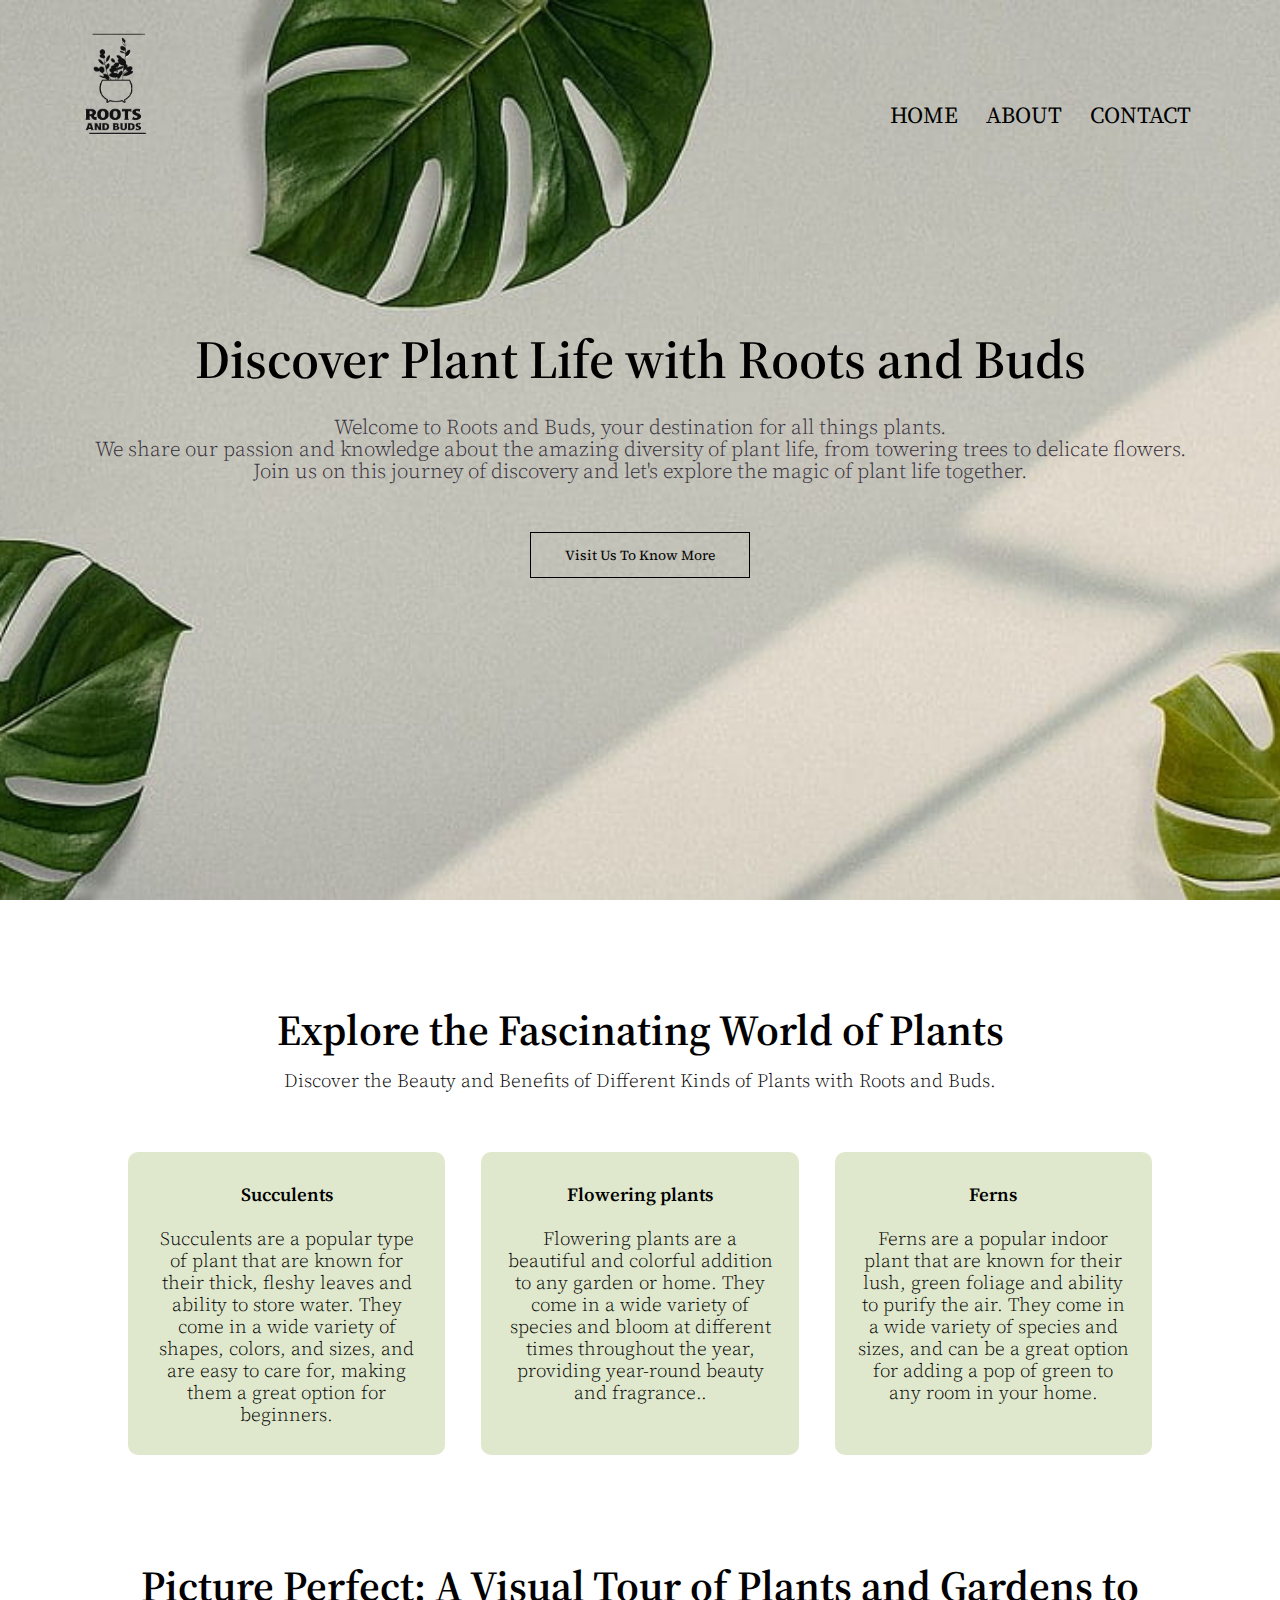
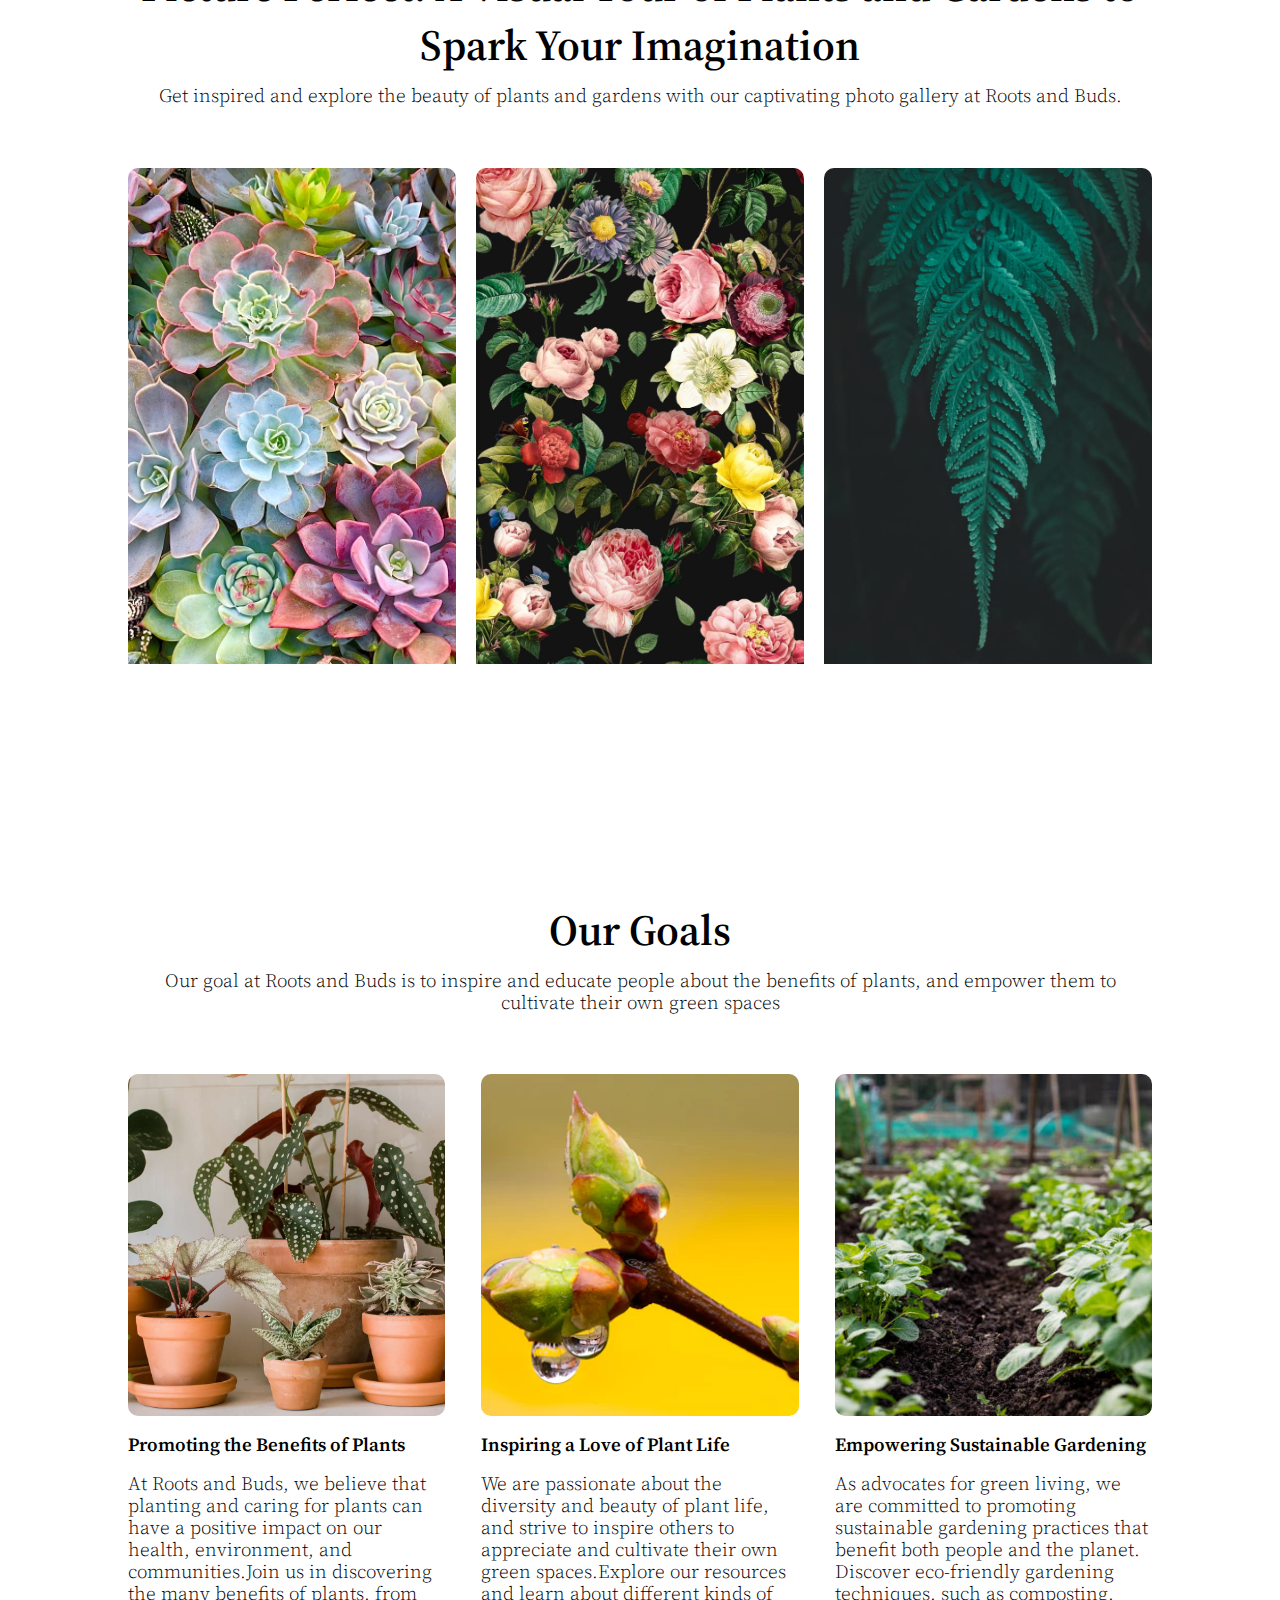
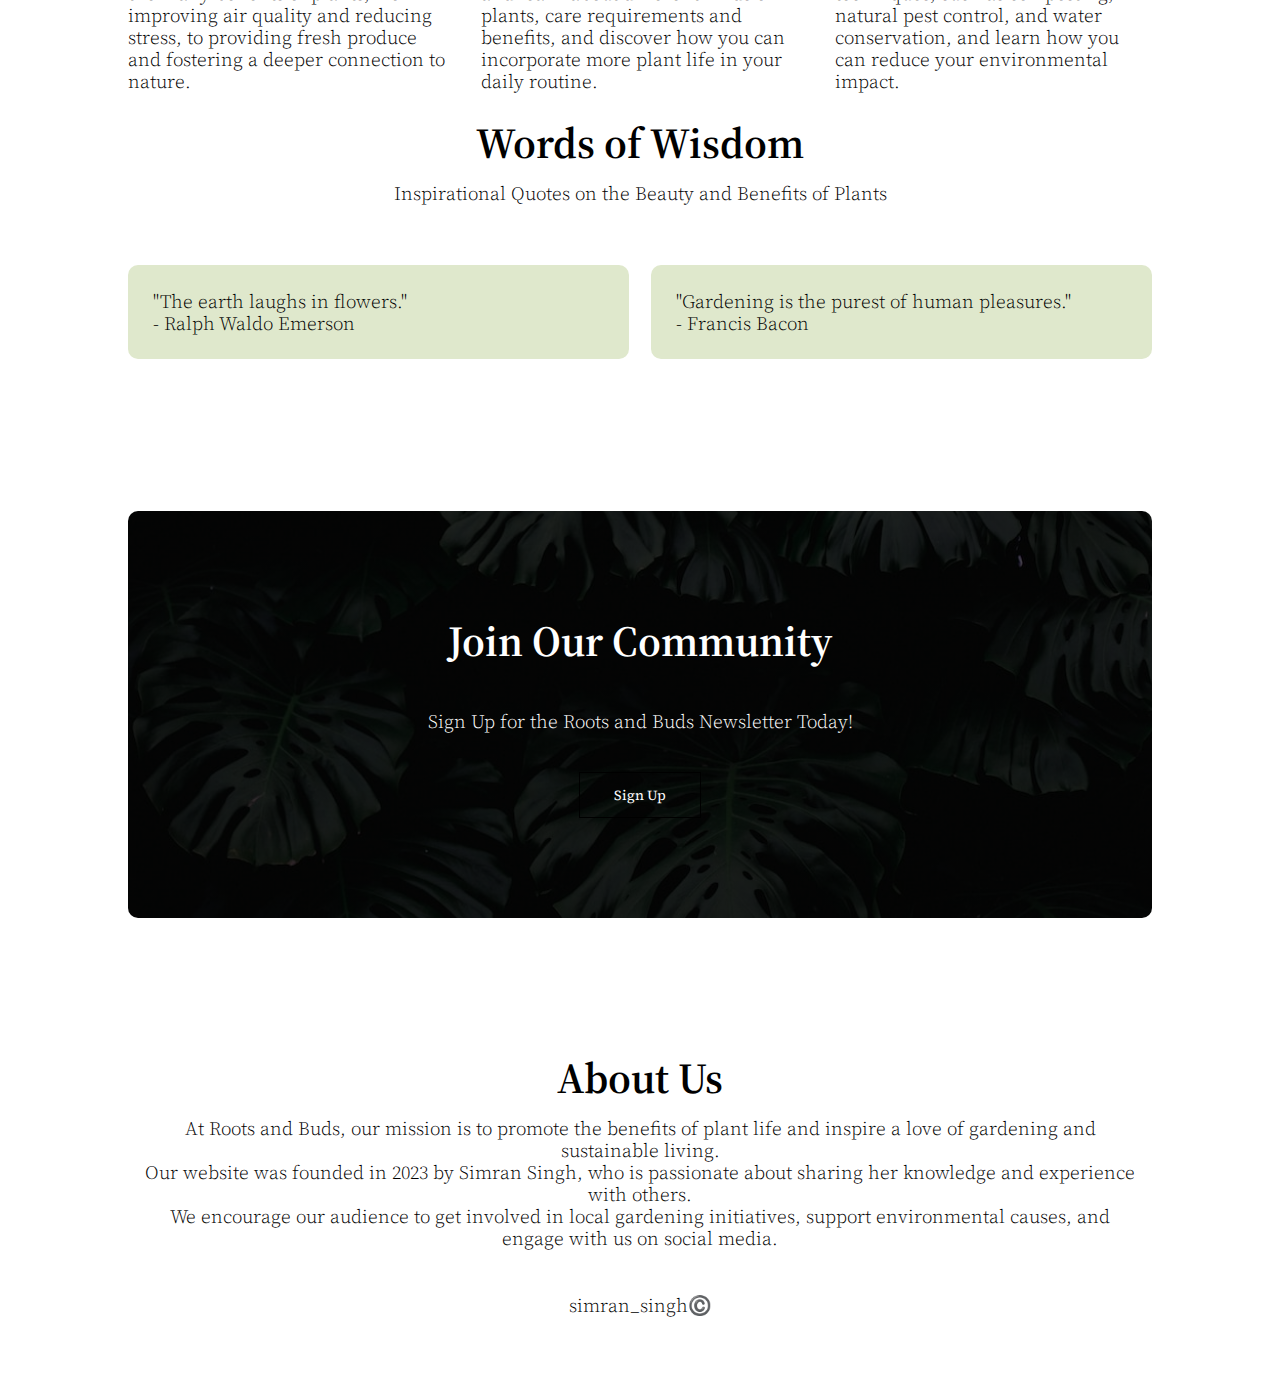
<file: index.html>
<!DOCTYPE html>
<html lang="en">
<head>
    <meta charset="UTF-8">
    <meta http-equiv="X-UA-Compatible" content="IE=edge">
    <meta name="viewport" content="width=device-width, initial-scale=1.0">
    <title>Roots and Buds</title>
    <link rel="stylesheet" href="style.css">
    <link rel="preconnect" href="https://fonts.googleapis.com">
<link rel="preconnect" href="https://fonts.gstatic.com" crossorigin>
<link href="https://fonts.googleapis.com/css2?family=Merriweather&family=Montserrat&family=PT+Serif:ital@0;1&family=Sacramento&family=Source+Serif+Pro:ital,wght@0,300;0,400;0,600;1,300;1,400;1,600&display=swap" rel="stylesheet">
<link rel="icon" href="images/favicon.ico">
</head>
<body>
    <section class="header">
        <nav>
            <a href="index.html"><img src="images/logo.png" alt=""></a>
            <div class="nav-links">
                <ul>
                    <li><a href="">HOME</a></li>
                    <li><a href="about.html.html">ABOUT</a></li>
                    <li><a href="">CONTACT</a></li>
                </ul>
            </div>
        </nav>

        <div class="text-box">
            <h1>Discover Plant Life with Roots and Buds</h1>
            <p>Welcome to Roots and Buds, your destination for all things plants. <br> 
                We share our passion and knowledge about the amazing diversity of plant life, 
                from towering trees to delicate flowers. <br> Join us on this journey of discovery 
                and let's explore the magic of plant life together.
            </p>
            <a href="" class="hero-btn">Visit Us To Know More</a>

        </div>

    </section>
    <section class="textbody">
        <h1>Explore the Fascinating World of Plants</h1>
            <p>Discover the Beauty and Benefits of 
                Different Kinds of Plants with Roots and Buds.</p>

             <div class="row">
                <div class="text-col">
                    <h3>Succulents</h3>
                    <p>Succulents are a popular type of plant that are 
                        known for their thick, fleshy leaves and ability 
                        to store water. They come in a wide variety of 
                        shapes, colors, and sizes, and are easy to care 
                        for, making them a great option for beginners.</p>
                </div>
                <div class="text-col">
                    <h3>Flowering plants</h3>
                    <p>Flowering plants are a beautiful and colorful addition
                         to any garden or home. They come in a wide variety of species 
                         and bloom at different times throughout the year, providing 
                         year-round beauty and fragrance..</p>
                </div>
                <div class="text-col">
                    <h3>Ferns</h3>
                    <p>Ferns are a popular indoor plant that are known for their lush, 
                        green foliage and ability to purify the air. They come in a 
                        wide variety of species and sizes, and can be a great option 
                        for adding a pop of green to any room in your home.</p>
                </div>

             </div>   

    </section>
    <section class="gallery">
        <h1>Picture Perfect: A Visual Tour of Plants and Gardens to Spark Your Imagination</h1>
        <p>Get inspired and explore the beauty of plants and gardens with our
             captivating photo gallery at Roots and Buds.</p>
        <div class="row">
            <div class="gallery-col">
                <img src="images/succulent.jpg" alt="">
                <div class="layer">
                    <h3>SUCCULENT</h3>

                </div>
            </div>
            <div class="gallery-col">
                <img src="images/flowers.jpg" alt="">
                <div class="layer">
                    <h3>FLOWERING PLANTS</h3>

                </div>
            </div>
            <div class="gallery-col">
                <img src="images/fern.jpg" alt="">
                <div class="layer">
                    <h3>FERNS</h3>

                </div>
            </div>

        </div>

    </section>
    <section class="ourgoals">
        <h1>Our Goals</h1>
        <p>Our goal at Roots and Buds is to inspire and 
            educate people about the benefits of plants, 
            and empower them to cultivate their own
             green spaces</p>
             <div class="row">
                <div class="ourgoals-col">
                    <img src="images/benifitsOfPlants.jpg" alt="">
                    <h3>
                        Promoting the Benefits of Plants
                    </h3>
                    <p>At Roots and Buds, we believe that 
                        planting and caring for plants can have a 
                        positive impact on our health, environment, 
                        and communities.Join us in discovering the 
                        many benefits of plants, from improving air
                         quality and reducing stress, to providing 
                         fresh produce and fostering a deeper 
                         connection to nature.</p>
                </div>
                <div class="ourgoals-col">
                    <img src="images/buds.webp" alt="">
                    <h3>
                        Inspiring a Love of Plant Life
                    </h3>
                    <p>We are passionate about the diversity and 
                        beauty of plant life, and strive to inspire 
                        others to appreciate and cultivate their 
                        own green spaces.Explore our resources and 
                        learn about different kinds of plants, 
                        care requirements and 
                        benefits, and discover how you can 
                        incorporate more plant life in your 
                        daily routine.</p>
                </div>
                <div class="ourgoals-col">
                    <img src="images/sustainable.jpg" alt="">
                    <h3>
                        Empowering Sustainable Gardening                    </h3>
                    <p>As advocates for green living, we are committed 
                        to promoting sustainable gardening practices 
                        that benefit both people and the planet.
                        Discover eco-friendly gardening techniques, 
                        such as composting, natural pest control, 
                        and water conservation, and learn how you can 
                        reduce your environmental impact.</p>
                </div>
             </div>
    </section>
    <section class="wisdom">
        <h1>Words of Wisdom</h1>
        <p>Inspirational Quotes on the Beauty and Benefits of 
            Plants</p>
            <div class="row">
                <div class="wisdom-col">
                    <div>
                        <p>
                            "The earth laughs in flowers." <br> - Ralph Waldo Emerson 
                        </p>
                    </div>

                </div>
                <div class="wisdom-col">
                    <div>
                        <p>
                            "Gardening is the purest of human pleasures." <br> - Francis Bacon 
                        </p>
                    </div>

                </div>

            </div>

    </section>
    <section class="signup">
        <h1>Join Our Community</h1>
        <p>Sign Up for the Roots and Buds Newsletter 
            Today!</p>
            <a href="" class="hero-btn" >Sign Up</a>
    </section>
    <section class="aboutus">
        <h1>About Us</h1>
        <p>At Roots and Buds, our mission is to
             promote the benefits of plant life
              and inspire a love of gardening and 
              sustainable living. <br> 
              Our website was founded in 2023 by
               Simran Singh, who is passionate about 
               sharing her knowledge and experience
                with others. <br>
                We encourage our audience to get 
                involved in local gardening 
                initiatives, support environmental 
                causes, and engage with us on social 
                media. 
            </p>
            <div class="icons">
                
            </div>
            <p>simran_singh©️</p>

    </section>
</body>
</html>
</file>
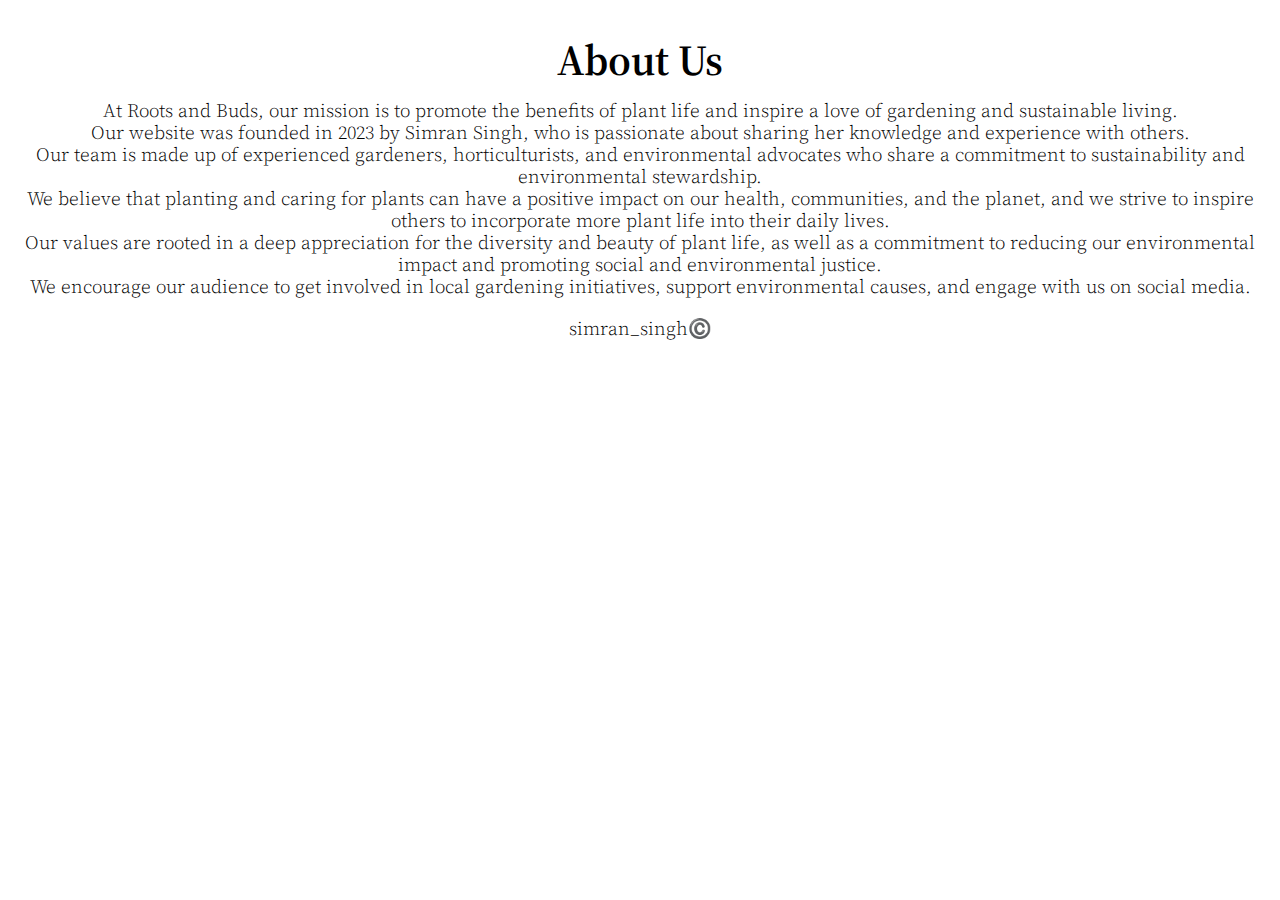
<file: about.html.html>
<!DOCTYPE html>
<html lang="en">
<head>
    <meta charset="UTF-8">
    <meta http-equiv="X-UA-Compatible" content="IE=edge">
    <meta name="viewport" content="width=device-width, initial-scale=1.0">
    <title>Roots and Buds</title>
    <link rel="stylesheet" href="style.css">
    <link rel="preconnect" href="https://fonts.googleapis.com">
<link rel="preconnect" href="https://fonts.gstatic.com" crossorigin>
<link href="https://fonts.googleapis.com/css2?family=Merriweather&family=Montserrat&family=PT+Serif:ital@0;1&family=Sacramento&family=Source+Serif+Pro:ital,wght@0,300;0,400;0,600;1,300;1,400;1,600&display=swap" rel="stylesheet">
<link rel="icon" href="images/favicon.ico">
</head>
<body>
    
    <section class="about-us">
        <h1>About Us</h1>
        <p>At Roots and Buds, our mission is to
             promote the benefits of plant life
              and inspire a love of gardening and 
              sustainable living. <br> 
              Our website was founded in 2023 by
               Simran Singh, who is passionate about 
               sharing her knowledge and experience
                with others. <br>
                Our team is made up of experienced gardeners, 
                horticulturists, and environmental advocates who 
                share a commitment to sustainability and environmental stewardship. <br> 
                We believe that planting and caring for plants can have a positive impact on our health, 
                communities, and the planet, and we strive to inspire others to incorporate more plant life into their daily lives. <br>
                 Our values are rooted in a deep appreciation for the diversity and beauty of plant life, as well as a commitment 
                 to reducing our environmental impact and promoting social and environmental justice. <br>
                We encourage our audience to get 
                involved in local gardening 
                initiatives, support environmental 
                causes, and engage with us on social 
                media. 
            </p>
            <div class="icons">
                
            </div>
            <p>simran_singh©️</p>

    </section>
</body>
</html>
</file>
<file: style.css>
*{
    margin: 0;
    padding: 0;
    font-family: 'Merriweather', serif;
font-family: 'Montserrat', sans-serif;
font-family: 'PT Serif', serif;
font-family: 'Sacramento', cursive;
font-family: 'Source Serif Pro', serif;
}
.header{
    min-height: 100vh;
    width: 100%;
    background-image: url("images/background.jpg");
    background-position: center;
    background-size: cover;
    position: relative;
}
nav{
    display: flex;
    padding: 2% 6%;
    justify-content: space-between;
    align-items: center;
}
nav img{
    width: 108px;
}
.nav-links{
    flex: 1;
    text-align: right;
}
.nav-links ul li{
    list-style: none;
    display: inline-block;
    padding: 8px 12px;
    position: relative;
}
.nav-links ul li a{
    color: black;
    text-decoration: none;
    font-size: 23px;
}
.nav-links ul li::after{
    content: '';
    width: 0%;
    height: 2px;
    background: black ;
    display: block;
    margin: auto;
    transition: 0.5s;
}
.nav-links ul li:hover::after{
    width: 100%;
}
.text-box{
    width: 90%;
    color: black;
    position: absolute;
    top: 50%;
    left: 50%;
    transform:translate(-50%, -50%) ;
    text-align: center;
}
.text-box h1{
    font-size: 54px;
}
.text-box p{
    margin: 10px 0 40px;
    font-size: 21px;
    color: #332C39;
}
.hero-btn{
    display: inline-block;
    text-decoration: none;
    color: black;
    border: 1px solid black;
    padding: 12px 34px;
    font-size: 14px;
    background: transparent;
    position: relative;
    cursor: pointer;
}
.hero-btn:hover{
    border: 1px solid #525050 ;
    background: #525050;
    transition: 1s;
}
/*----------textbody------*/
.textbody{
    width: 80%;
    margin: auto;
    text-align: center;
    padding-top: 100px;

}
h1{
    font-size: 43px;
    font-weight: 600;
}
p{
    color: black;
    font-size: 19px;
    font-weight: 300;
    line-height: 22px;
    padding: 10px;
}
.row{
    margin-top: 5%;
    display: flex;
    justify-content: space-between;
}
.text-col{
    flex-basis: 31%;
    background: #DFE8CC;
    border-radius: 10px;
    margin-bottom: 5%;
    padding: 20px 12px;
    box-sizing: border-box;
}
h3{
    text-align: center;
    font-weight: 600;
    margin: 10px 0;
}
.text-col:hover{
    box-shadow: 0 0 20px 0px rgba(0, 0, 0, 0.2);
}
.gallery{
    width: 80%;
    height: 843.87px;
    margin: auto;
    text-align: center;
    padding-top: 50px;
}
.gallery-col{
    flex-basis: 32%;
    border-radius: 10px;
    margin-bottom: 30px;
    position: relative;
    overflow: hidden;
}
.gallery-col img{
    
    width:  100%;
    height: 70%;
    object-fit: cover;
    display: block;
}
.layer{
    background: transparent;
    height: 70%;
    width: 100%;
    position: absolute;
    top: 0;
    left: 0;
    transition: 0.5s;
}
.layer:hover{
    background: rgba(179, 229, 190, 0.6);
}
.layer h3{
    width: 100%;
    font-weight: 500;
    color: white;
    font-size: 26px;
    bottom: 0;
    left: 50%;
    transform: translateX(-50%);
    position: absolute;
    opacity: 0;
    transition: 0.5s;
}
.layer:hover h3{
    bottom: 49%;
    opacity: 1;

}
.ourgoals{
    width: 80%;
    margin: auto;
    text-align: center;
    padding-top: 100px;
}
.ourgoals-col{
    flex-basis: 31%;
    border-radius: 10px;
    margin-bottom: 5%;
    text-align: left;
}
.ourgoals-col img{
    width:  100%;
    height: 70%;
    object-fit: cover;
    display: block;
    border-radius: 10px;
}
.ourgoals-col p{
    padding: 0;
}
.ourgoals-col h3{
    margin-top: 16px;
    margin-bottom: 15px;
    text-align: left;
}
.wisdom{
    width: 80%;
    margin: auto;
    padding-top: 100px;
    text-align: center;
}
.wisdom-col{
    flex-basis: 44%;
    border-radius: 10px;
    margin-bottom: 5%;
    text-align: left;
    background: #DFE8CC ;
    padding: 25px;
    cursor: pointer;
    display: flex;
}
.wisdom-col p{
    padding: 0;
}
.wisdom-col h3{
    margin-top: 15px;
    text-align: left;
}
.signup{
    margin: 100px auto;
    width: 80%;
    background-image: linear-gradient(rgba(0, 0, 0, 0.7), rgba(0, 0, 0, 0.7)), url(images/newsletter.jpeg);
    background-position: center;
    background-size: cover;
    border-radius: 10px;
    text-align: center;
    padding: 100px 0;
}
.signup h1{
    color: white;
    margin-bottom: 40px;
    padding: 0;
}
.signup p{
    color: white;
    margin-bottom: 40px;
    padding: 0;
} 
.signup a{
    color: white;
}
.aboutus{
    width: 80%;
    margin: auto;
    padding: 30px 0;
    text-align: center;
}
.aboutus h1{
    font-size: 43px;
    font-weight: 600;
}
.aboutus p{
    color: black;
    font-size: 19px;
    font-weight: 300;
    line-height: 22px;
    padding: 10px;
    margin-bottom: 25px;
}
.about-us{
    
    object-fit: cover;
    width: 100%;
    margin: auto;
    padding: 30px 0;
    text-align: center;
}
.about-us h1{

}
</file>
